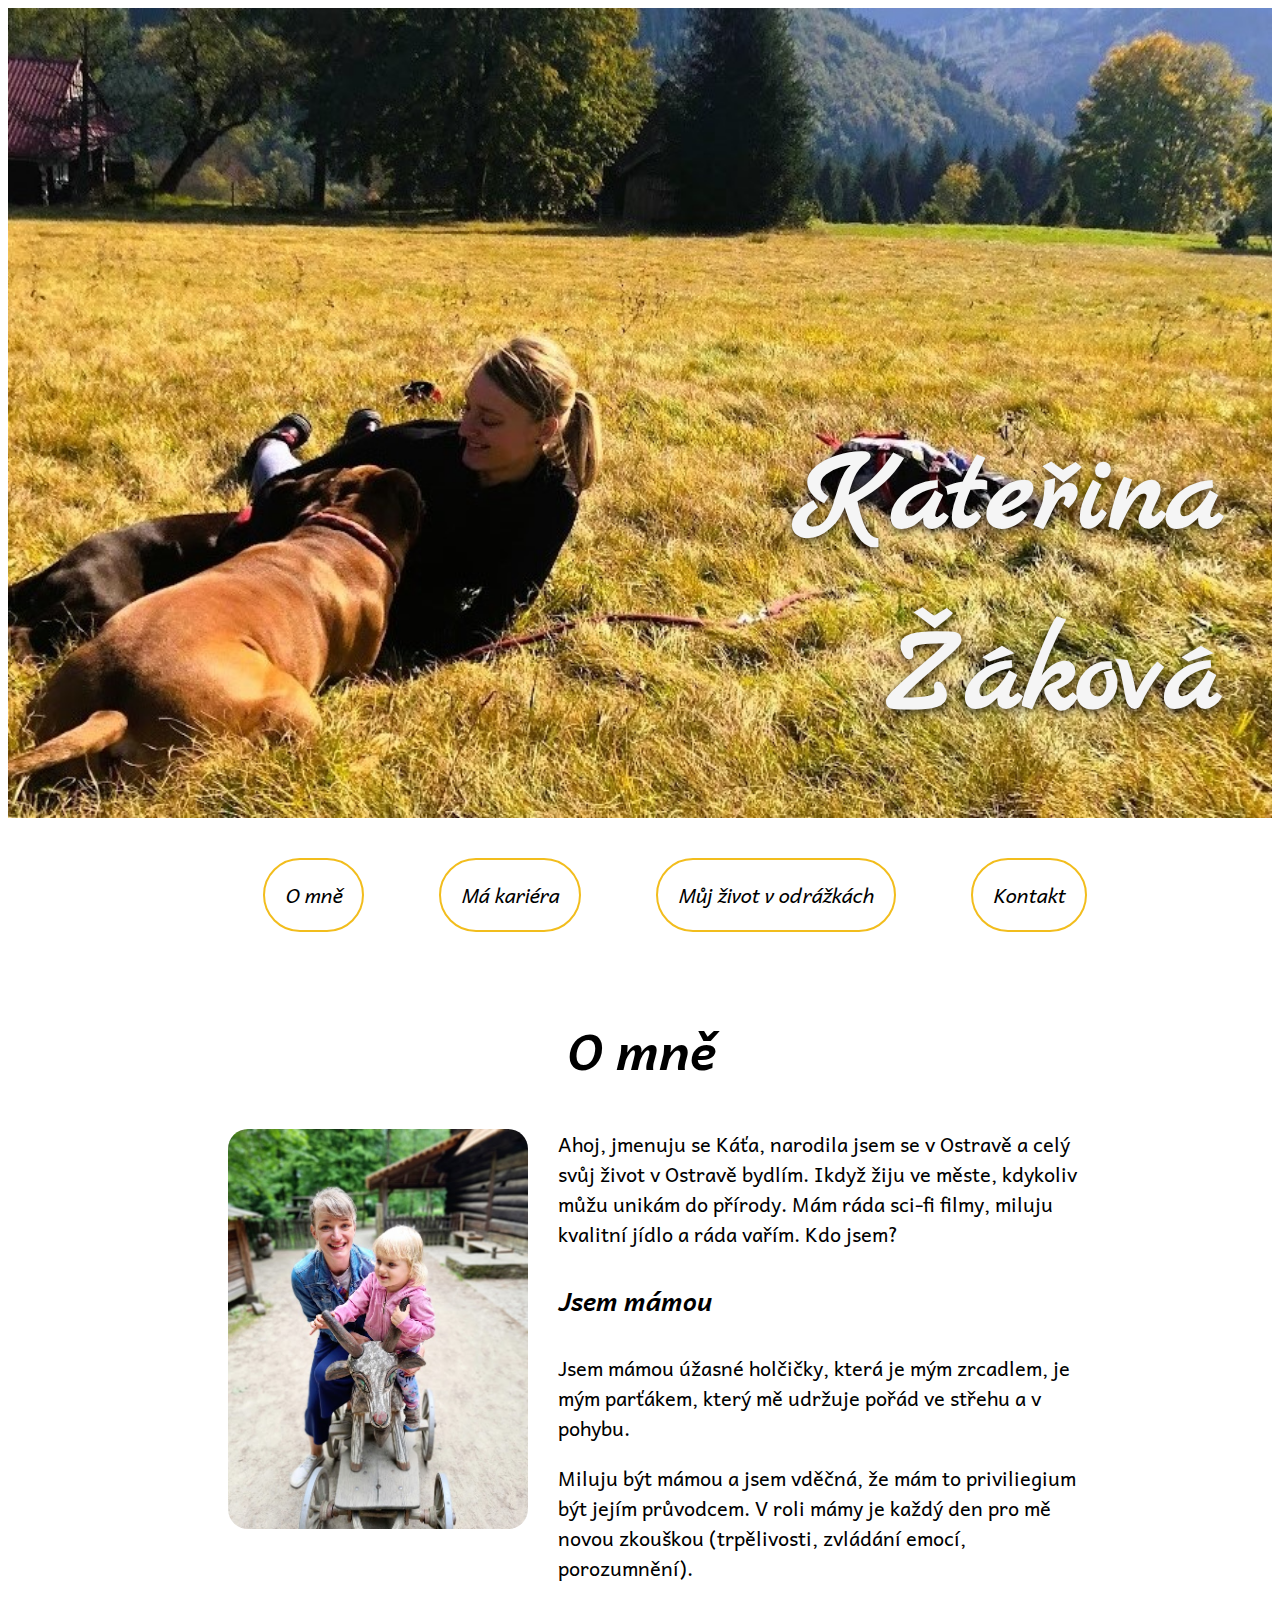
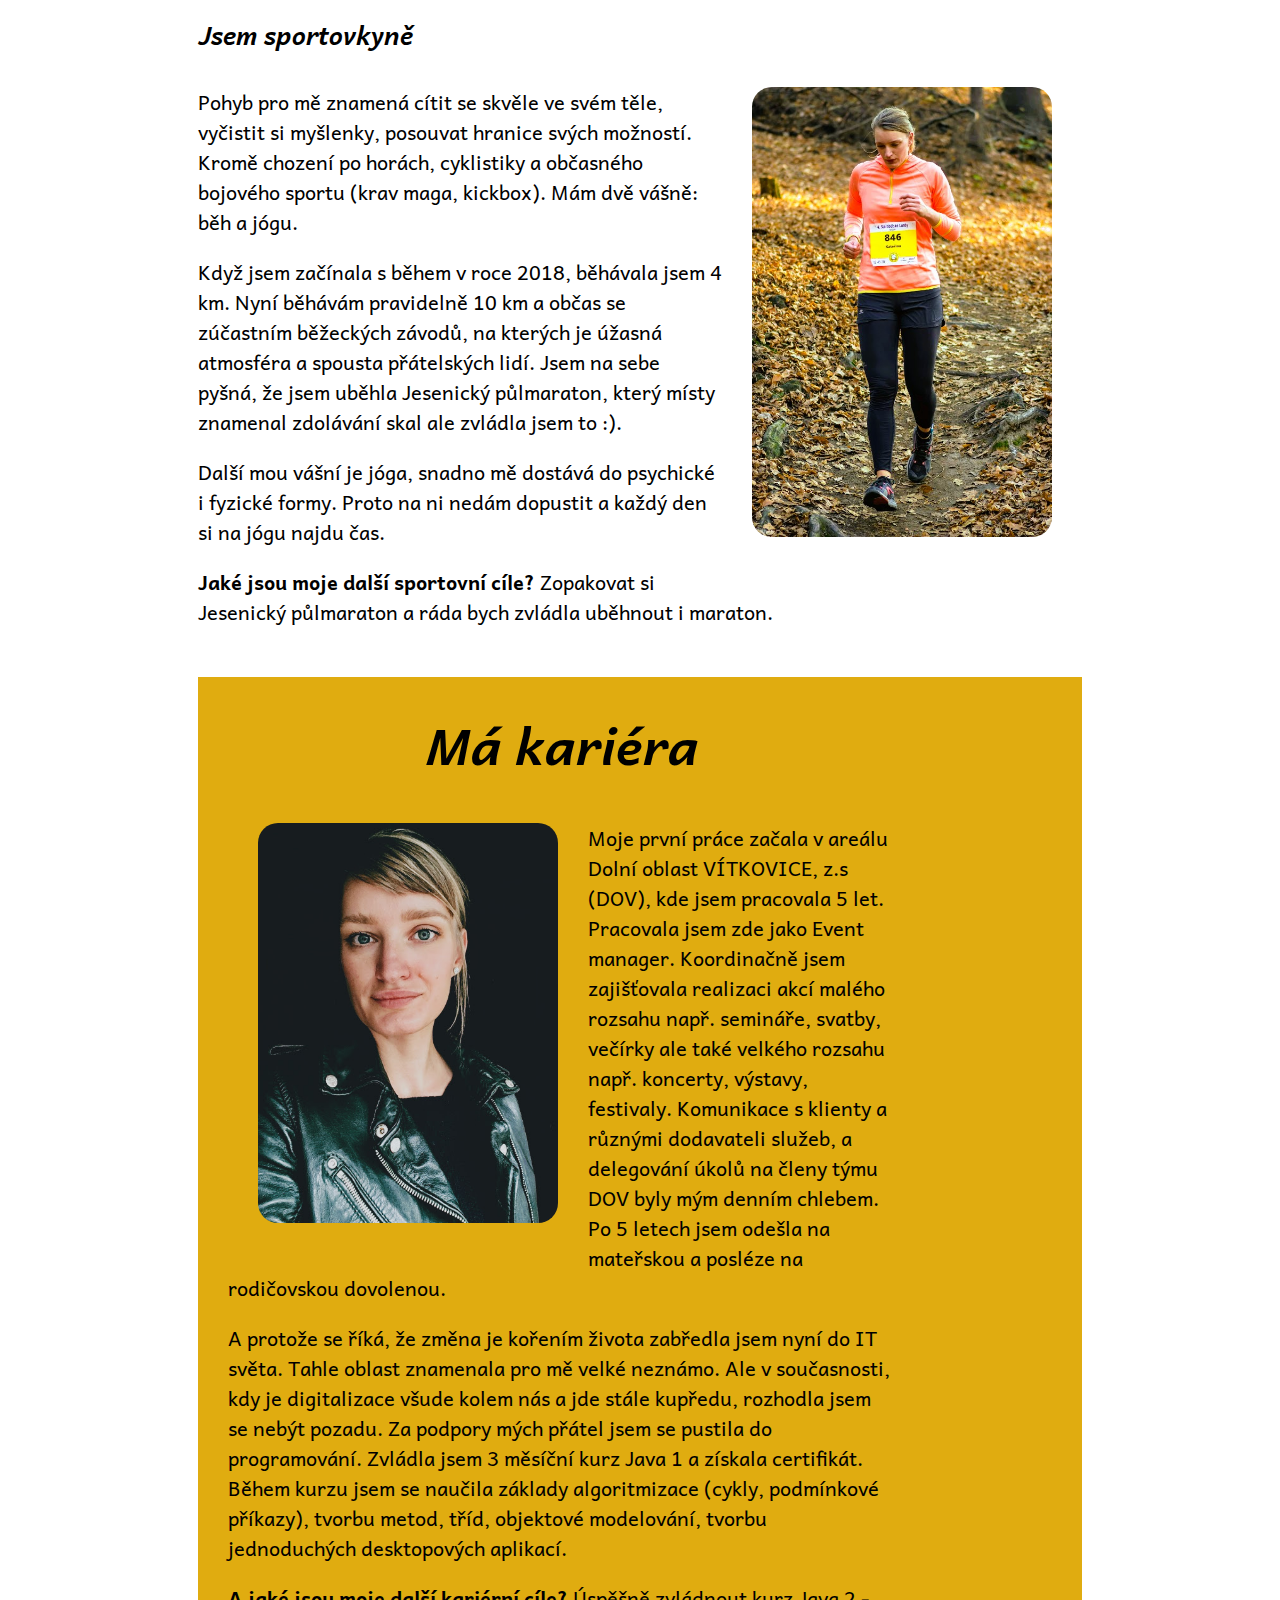
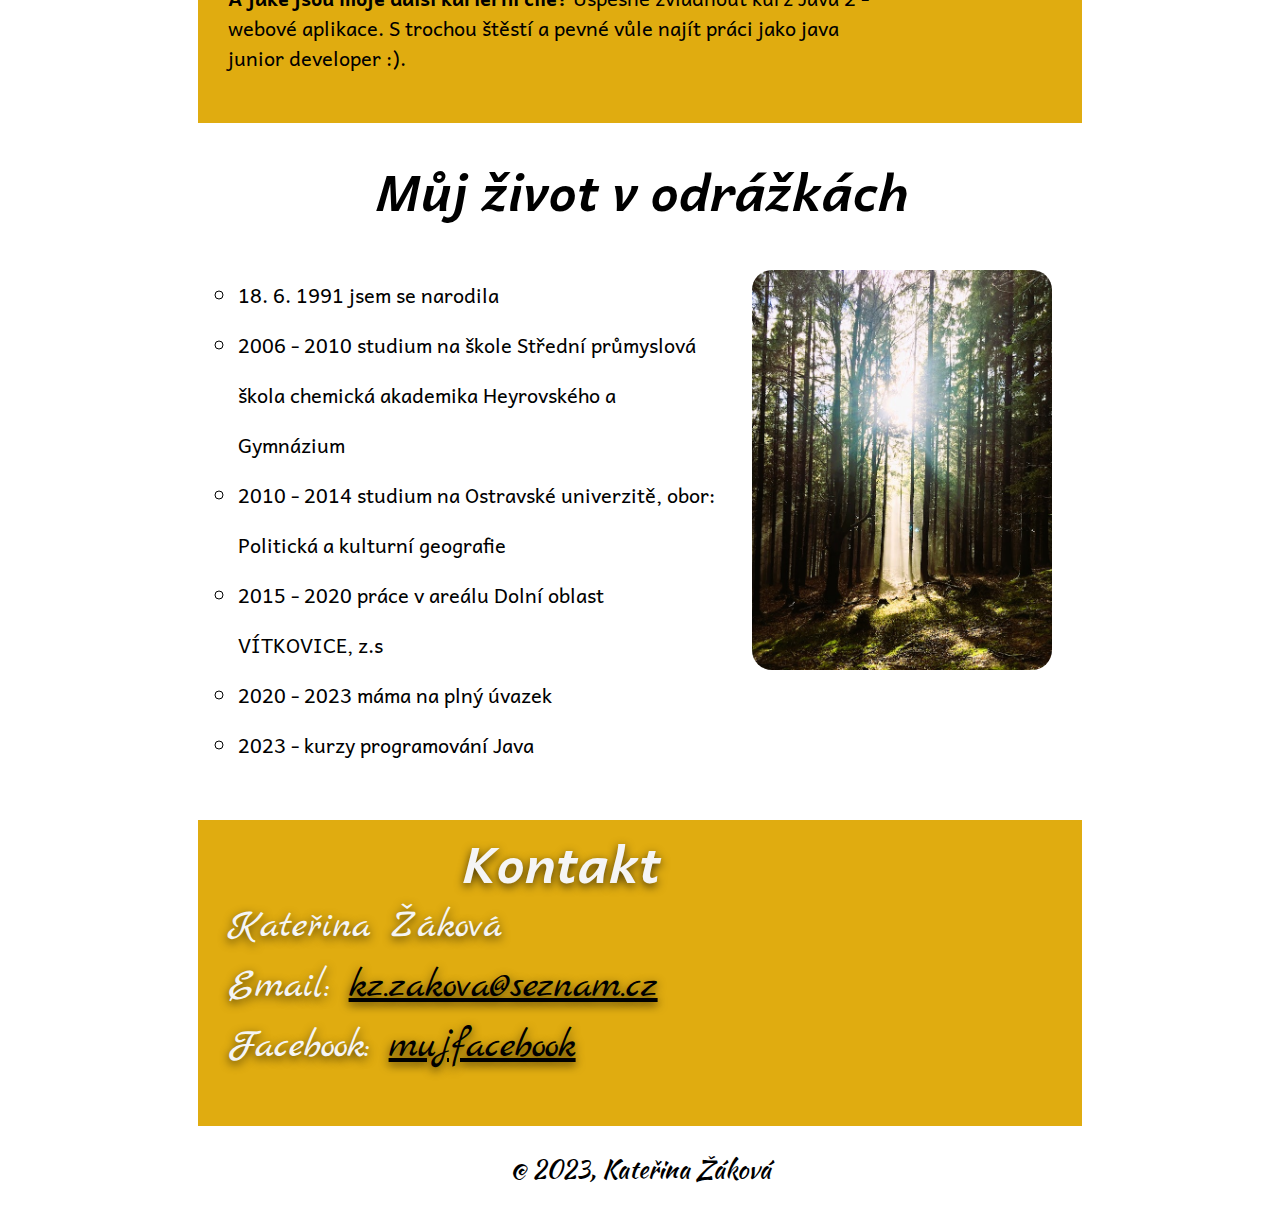
<file: src/main/resources/static/index.html>
<!DOCTYPE html>
<html lang="en">
<head>
    <meta charset="UTF-8">
    <meta name="viewport" content="width=device-width, initial-scale=1.0">
    <link rel="preconnect" href="https://fonts.googleapis.com">
    <link rel="preconnect" href="https://fonts.gstatic.com" crossorigin>
    <link href="https://fonts.googleapis.com/css2?family=Andika:ital,wght@0,400;0,700;1,400;1,700&family=Bad+Script&family=Caveat:wght@400;500;600&family=Fuggles&family=Handlee&family=Kaushan+Script&family=Marck+Script&family=Parisienne&family=Zeyada&display=swap" rel="stylesheet">

    <title>Kateřina Žáková</title>
    <link rel="stylesheet" href="style.css">
</head>
<body>
    <!--Hlavička stránky-->
    <header class="hlavicka">
        <h1>Kateřina Žáková</h1> 
    </header>

     <!--Menu-->
    <ul class="menu">
        <li><a href="#omne">O mně</a></li>
        <li><a href="#makariera">Má kariéra</a></li>
        <li><a href="#mujzivotvodrazkach">Můj život v odrážkách</a></li>
        <li><a href="#kontakt">Kontakt</a></li>
    </ul>
    
    <!--Sekce O mně-->
    <section class="omne" id="omne">
        <h2>O mně</h2>
        <img class = "fotkavlevo foto-mamasdcerouvroznove" src="fotografie/roznov.jpg" alt="Máma s dcerou v Rožnově">
        <p>Ahoj, jmenuju se Káťa, narodila jsem se v Ostravě a celý svůj život v Ostravě bydlím. Ikdyž žiju ve měste, kdykoliv můžu unikám do přírody. Mám ráda sci-fi filmy, miluju kvalitní jídlo a ráda vařím. Kdo jsem?</p>
        <h4>Jsem mámou</h4>
        <p> Jsem mámou úžasné holčičky, která je mým zrcadlem, je mým parťákem, 
            který mě udržuje pořád ve střehu a v pohybu. 
        </p>
        <p> Miluju být mámou a jsem vděčná, 
            že mám to priviliegium být jejím průvodcem.
            V roli mámy je každý den pro mě novou zkouškou (trpělivosti, zvládání emocí, porozumnění).
        </p>
        <h4 class="jsemsportovkyne">Jsem sportovkyně</h4>
        <img class= "fotkavpravo foto-behbelskyles" src="fotografie/beh.jpg" alt="Běžecké závody">
        
        <p> Pohyb pro mě znamená cítit se skvěle ve svém těle, 
            vyčistit si myšlenky, posouvat hranice svých možností. 
            Kromě chození po horách, cyklistiky a občasného bojového sportu (krav maga, kickbox). Mám dvě vášně: běh a jógu.
        </p> 
        
        <p> Když jsem začínala s během v roce 2018, běhávala jsem 4 km. Nyní běhávám pravidelně 10 km a občas se zúčastním běžeckých závodů, 
            na kterých je úžasná atmosféra a spousta přátelských lidí. Jsem na sebe pyšná, že jsem uběhla Jesenický půlmaraton, který místy znamenal zdolávání skal ale zvládla jsem to :).</p>
        
        <p>Další mou vášní je jóga, snadno mě dostává do psychické i fyzické formy. Proto na ni nedám dopustit a každý den si na jógu najdu čas.</p>
        
        <p> <strong>Jaké jsou moje další sportovní cíle?</strong>
            Zopakovat si Jesenický půlmaraton a ráda bych zvládla uběhnout i maraton.
        </p>
    </section>

    <!--Sekce Má kariéra-->
    <section class="makariera" id="makariera">
        <h2>Má kariéra</h2>
        <img class="fotkavlevo foto-mojeprofilovka" src="fotografie/profilovka.jpg" alt ="Katka-profilové foto">
        <p> Moje první práce začala v areálu Dolní oblast VÍTKOVICE, z.s (DOV), kde jsem pracovala 5 let. Pracovala jsem zde jako Event manager. 
            Koordinačně jsem zajišťovala realizaci akcí malého rozsahu např. semináře, svatby, večírky ale také velkého rozsahu např. koncerty, výstavy, festivaly.
            Komunikace s klienty a různými dodavateli služeb, a delegování úkolů na členy týmu DOV byly mým denním chlebem. 
            Po 5 letech jsem odešla na mateřskou a posléze na rodičovskou dovolenou.  
        </p> 
        
        <p> A protože se říká, že změna je kořením života zabředla jsem nyní do IT světa. 
            Tahle oblast znamenala pro mě velké neznámo. Ale v současnosti, kdy je digitalizace všude kolem nás a jde stále kupředu, rozhodla jsem se nebýt pozadu.
            Za podpory mých přátel jsem se pustila do programování. Zvládla jsem 3 měsíční kurz Java 1 a získala certifikát. Během kurzu jsem se naučila základy algoritmizace (cykly, podmínkové příkazy), tvorbu metod, tříd, objektové modelování, tvorbu jednoduchých desktopových aplikací.
            
        <p> <strong>A jaké jsou moje další kariérní cíle?</strong> Úspěšně zvládnout kurz Java 2 - webové aplikace. 
            S trochou štěstí a pevné vůle najít práci jako java junior developer :).
        </p> 
    </section>
    <!--Sekce Můj život v odrážkách-->
    <section class="mujzivotvodrazkach" id="mujzivotvodrazkach">
        <h2>Můj život v odrážkách</h2>
        <img class ="fotkavpravo foto-les" src="fotografie/slunce_v_lese.jpg" alt="Slunce v lese">
        <ul>
            <li>18. 6. 1991 jsem se narodila</li>
            <li>2006 - 2010 studium na škole Střední průmyslová škola chemická akademika Heyrovského a Gymnázium</li>
            <li>2010 - 2014 studium na Ostravské univerzitě, obor: Politická a kulturní geografie</li>
            <li>2015 - 2020 práce v areálu Dolní oblast VÍTKOVICE, z.s</li>
            <li>2020 - 2023 máma na plný úvazek</li>
            <li>2023 - kurzy programování Java </li>
        </ul>
    </section>
    <!--Sekce Kontakt-->
    <section class="kontakt" id="kontakt">
        <h2>Kontakt</h2>
        <p>Kateřina Žáková</p>
        <p>Email: <a href="mailto:kz.zakova@seznam.cz">kz.zakova@seznam.cz</a></p>
        <p>Facebook: <a href="https://www.facebook.com/" target="_blank"> mujfacebook</a></p>
        
    </section>
    <footer class="paticka">
        <!--Sekce Patička stránky--> 
        <p>@ 2023, Kateřina Žáková</p>
    </footer>
</body>
</html>
</file>
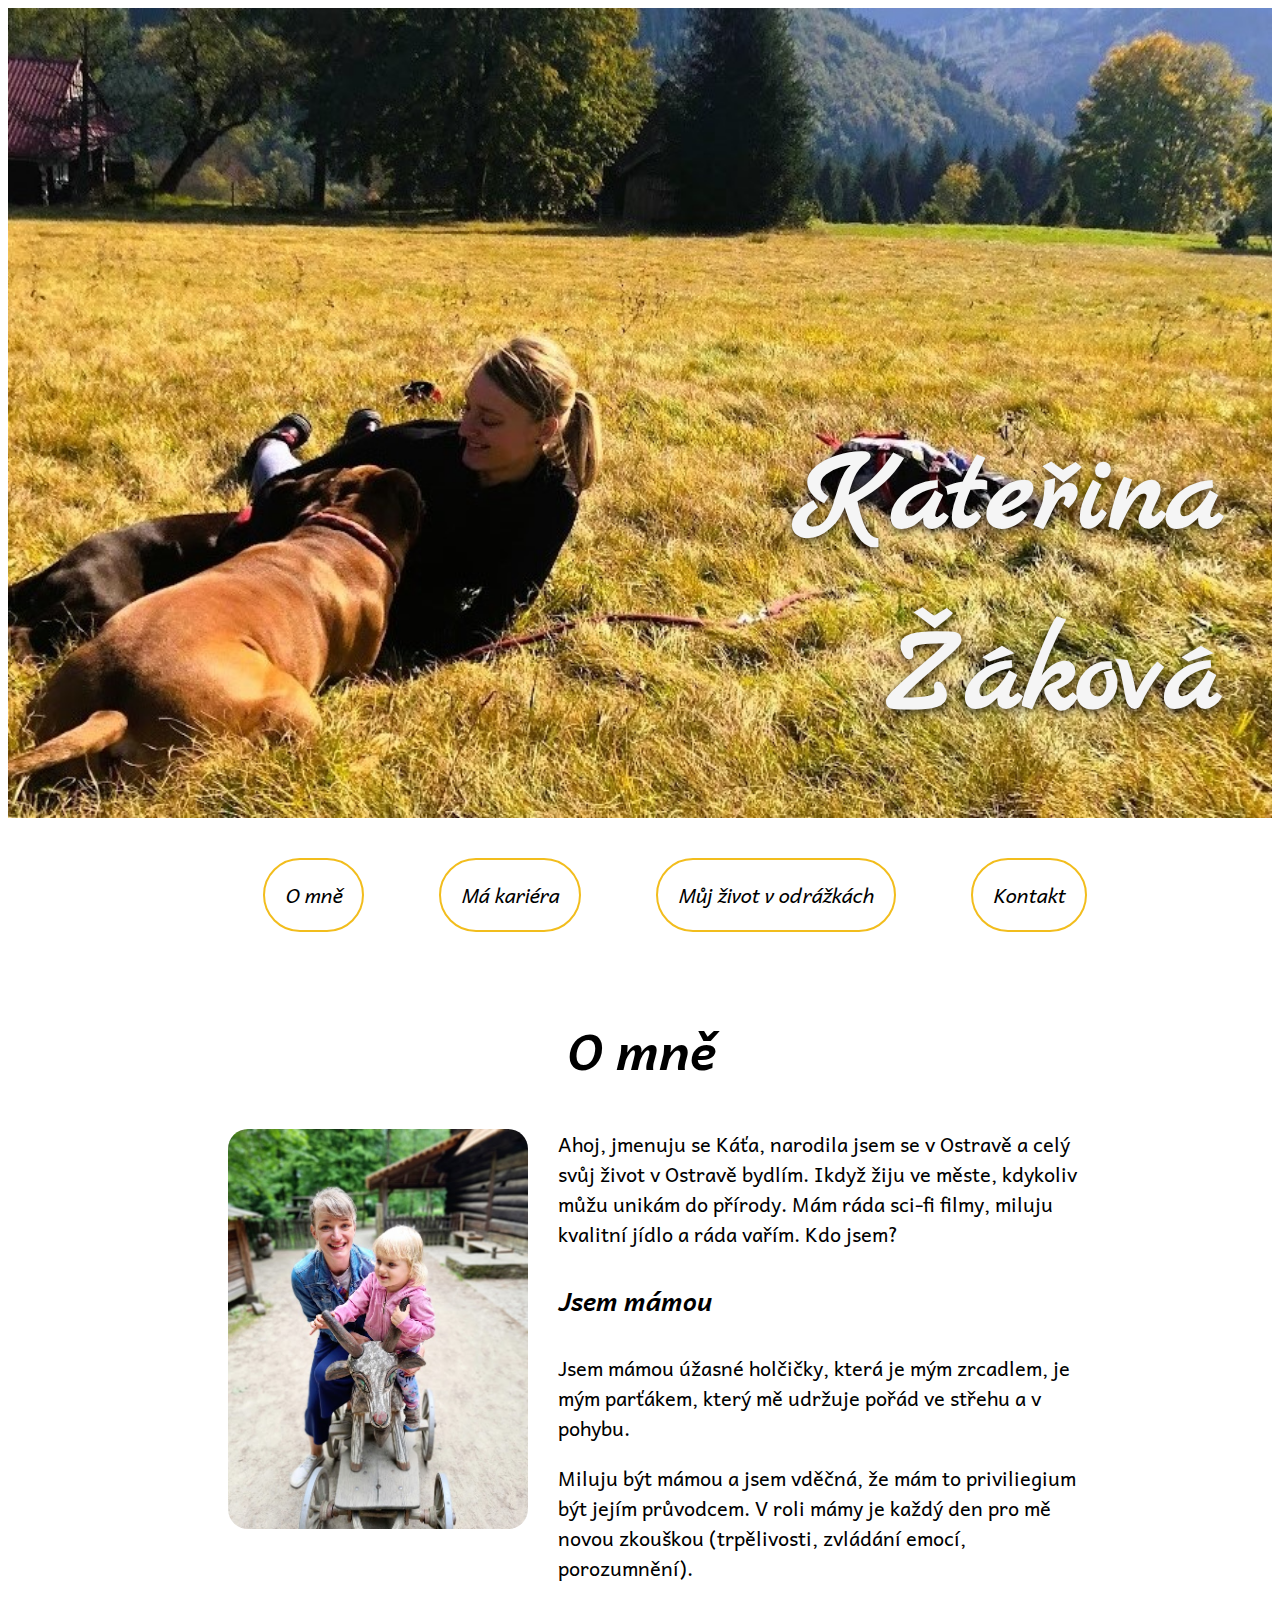
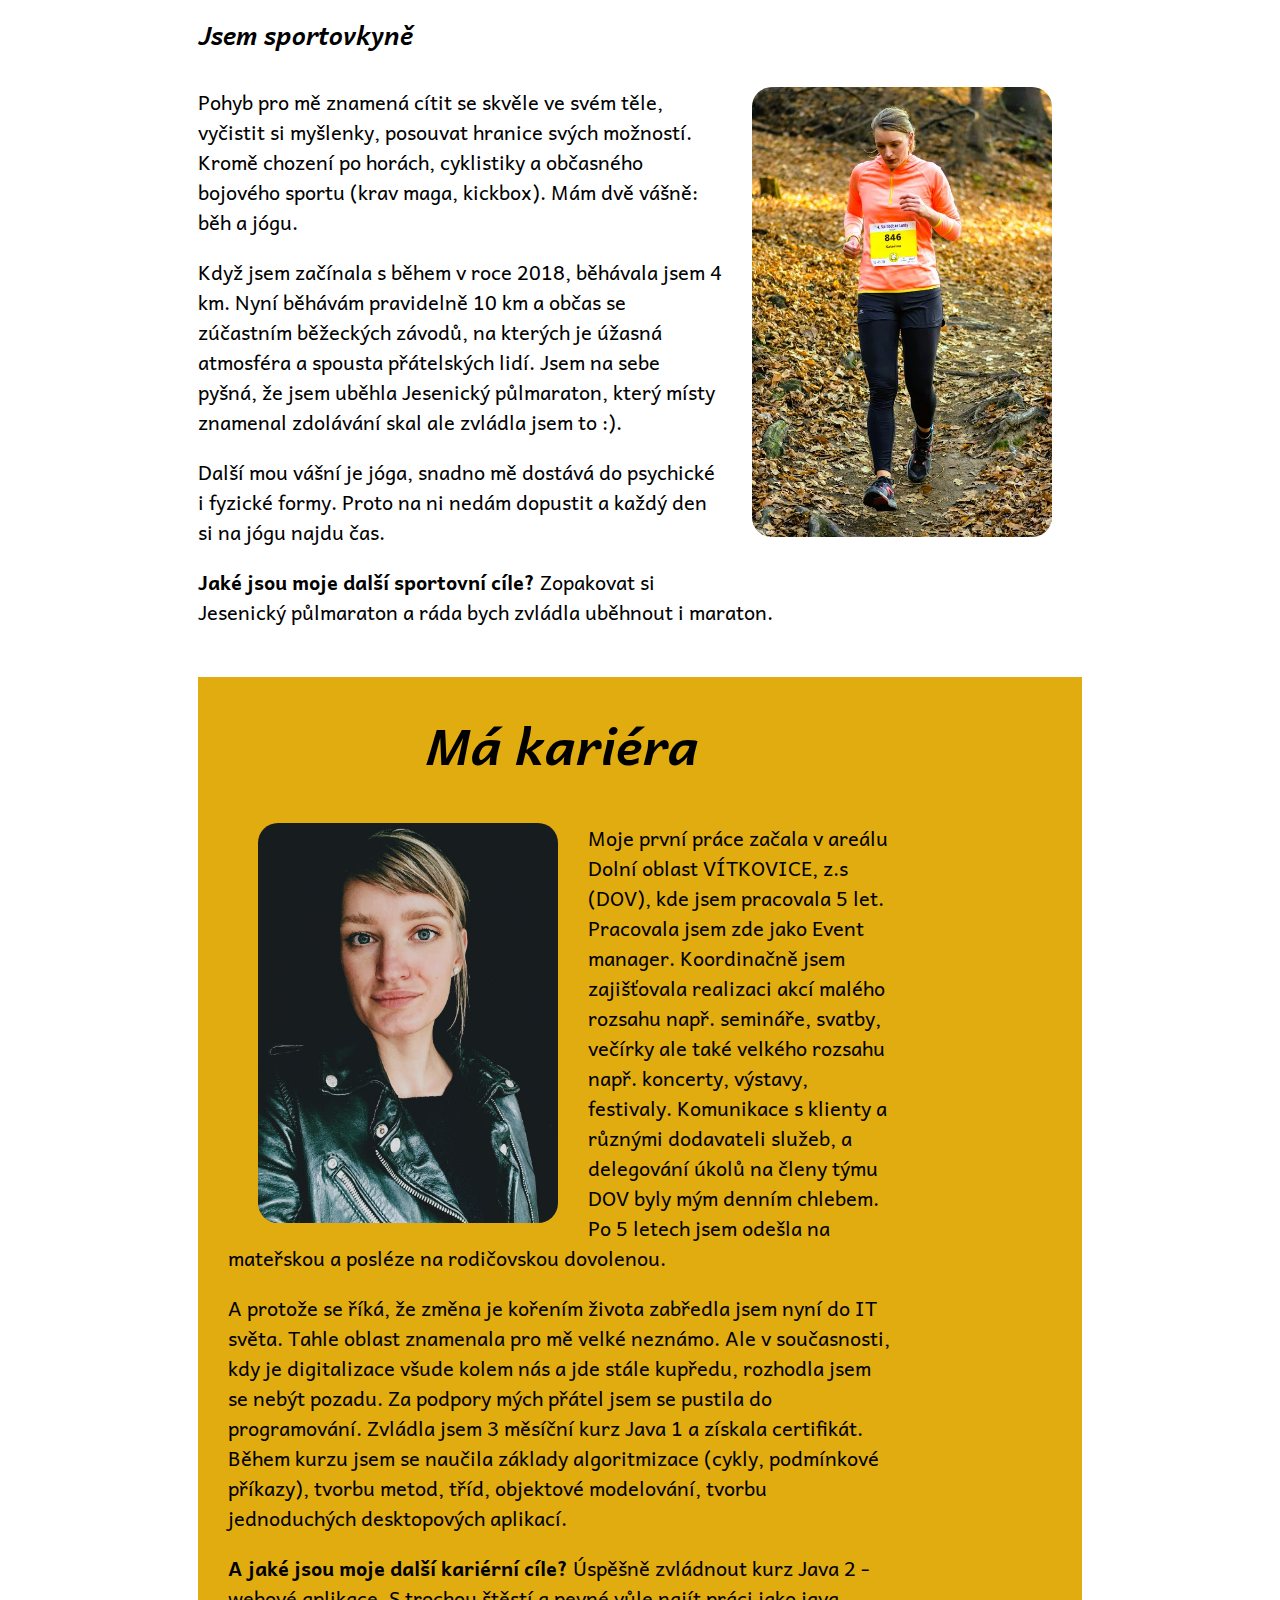
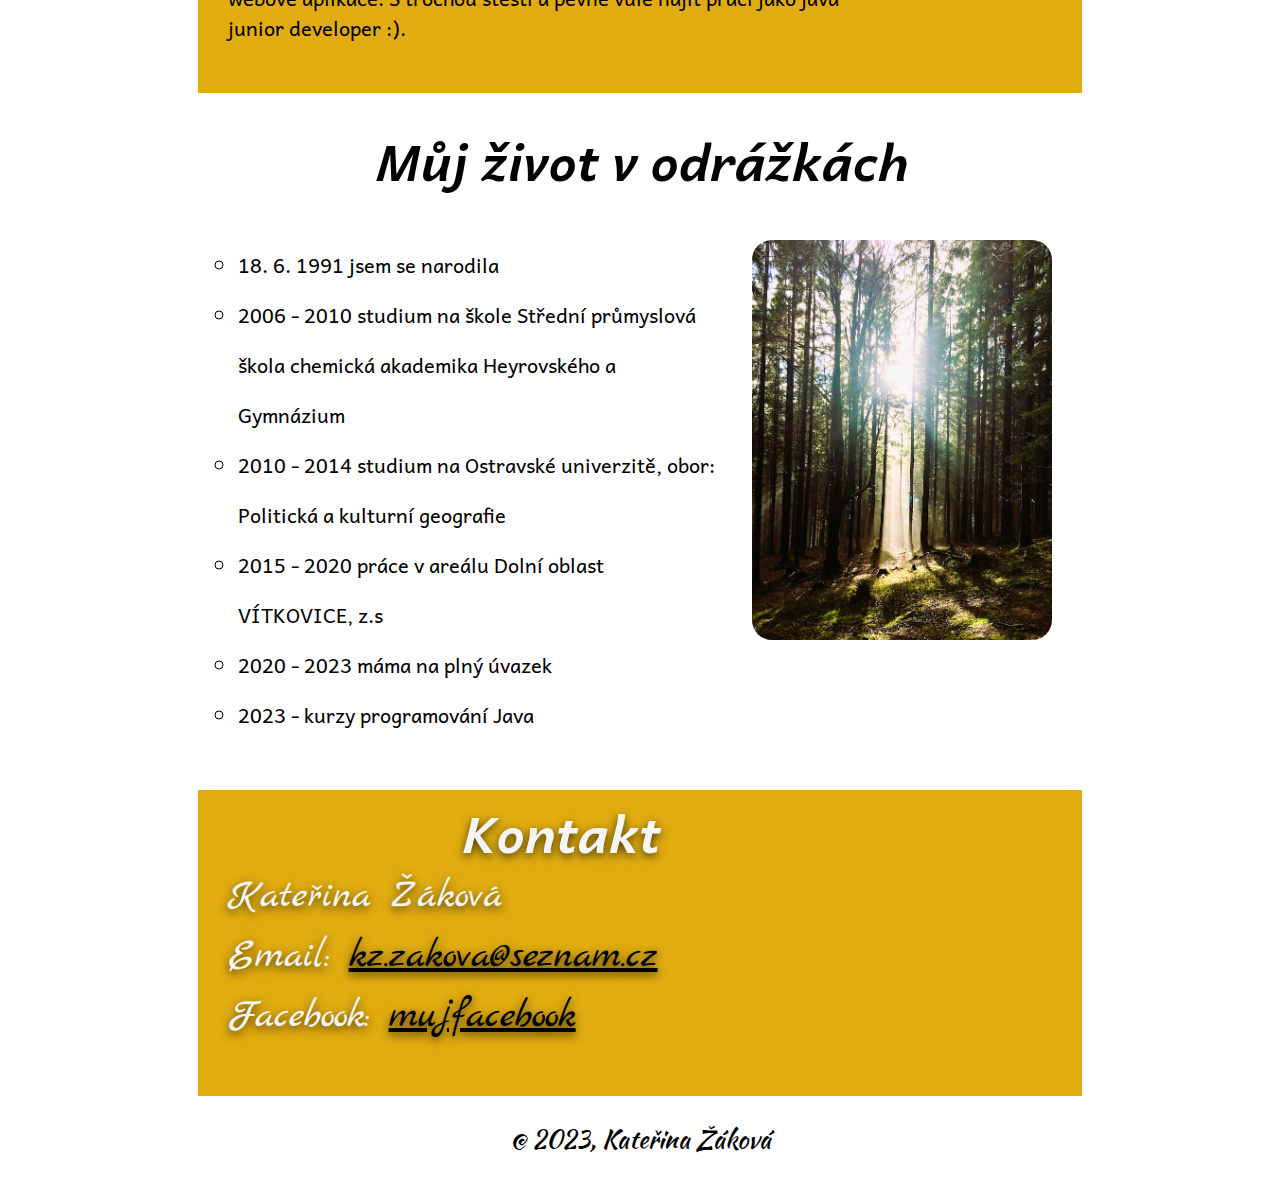
<file: src/main/resources/static/static/index.html>
<!DOCTYPE html>
<html lang="en">
<head>
    <meta charset="UTF-8">
    <meta name="viewport" content="width=device-width, initial-scale=1.0">
    <link rel="preconnect" href="https://fonts.googleapis.com">
    <link rel="preconnect" href="https://fonts.gstatic.com" crossorigin>
    <link href="https://fonts.googleapis.com/css2?family=Andika:ital,wght@0,400;0,700;1,400;1,700&family=Bad+Script&family=Caveat:wght@400;500;600&family=Fuggles&family=Handlee&family=Kaushan+Script&family=Marck+Script&family=Parisienne&family=Zeyada&display=swap" rel="stylesheet">

    <title>Kateřina Žáková</title>
    <link rel="stylesheet" href="style.css">
</head>
<body>
    <!--Hlavička stránky-->
    <header class="hlavicka">
        <h1>Kateřina Žáková</h1> 
    </header>

     <!--Menu-->
    <ul class="menu">
        <li><a href="#omne">O mně</a></li>
        <li><a href="#makariera">Má kariéra</a></li>
        <li><a href="#mujzivotvodrazkach">Můj život v odrážkách</a></li>
        <li><a href="#kontakt">Kontakt</a></li>
    </ul>
    
    <!--Sekce O mně-->
    <section class="omne" id="omne">
        <h2>O mně</h2>
        <img class = "foto-mamasdcerouvroznove" src="fotografie/Roznov.jpg" alt="Máma s dcerou v Rožnově">
        <p>Ahoj, jmenuju se Káťa, narodila jsem se v Ostravě a celý svůj život v Ostravě bydlím. Ikdyž žiju ve měste, kdykoliv můžu unikám do přírody. Mám ráda sci-fi filmy, miluju kvalitní jídlo a ráda vařím. Kdo jsem?</p>
        <h4>Jsem mámou</h4>
        <p> Jsem mámou úžasné holčičky, která je mým zrcadlem, je mým parťákem, 
            který mě udržuje pořád ve střehu a v pohybu. 
        </p>
        <p> Miluju být mámou a jsem vděčná, 
            že mám to priviliegium být jejím průvodcem.
            V roli mámy je každý den pro mě novou zkouškou (trpělivosti, zvládání emocí, porozumnění).</p> 
        </p>
        <h4 class="jsemsportovkyne">Jsem sportovkyně</h4>
        <img class= "foto-behbelskyles" src="fotografie/Beh.JPG" alt="Běžecké závody">
        
        <p> Pohyb pro mě znamená cítit se skvěle ve svém těle, 
            vyčistit si myšlenky, posouvat hranice svých možností. 
            Kromě chození po horách, cyklistiky a občasného bojového sportu (krav maga, kickbox). Mám dvě vášně: běh a jógu.
        </p> 
        
        <p> Když jsem začínala s během v roce 2018, běhávala jsem 4 km. Nyní běhávám pravidelně 10 km a občas se zúčastním běžeckých závodů, 
            na kterých je úžasná atmosféra a spousta přátelských lidí. Jsem na sebe pyšná, že jsem uběhla Jesenický půlmaraton, který místy znamenal zdolávání skal ale zvládla jsem to :).</p>
        
        <p>Další mou vášní je jóga, snadno mě dostává do psychické i fyzické formy. Proto na ni nedám dopustit a každý den si na jógu najdu čas.</p>
        
        <p> <strong>Jaké jsou moje další sportovní cíle?</strong>
            Zopakovat si Jesenický půlmaraton a ráda bych zvládla uběhnout i maraton.
        </p>
    </section>

    <!--Sekce Má kariéra-->
    <section class="makariera" id="makariera">
        <h2>Má kariéra</h2>
        <img class="foto-mojeprofilovka" src="fotografie/profilovka_1.JPG" alt = "Katka-profilové foto">
        <p> Moje první práce začala v areálu Dolní oblast VÍTKOVICE, z.s (DOV), kde jsem pracovala 5 let. Pracovala jsem zde jako Event manager. 
            Koordinačně jsem zajišťovala realizaci akcí malého rozsahu např. semináře, svatby, večírky ale také velkého rozsahu např. koncerty, výstavy, festivaly.
            Komunikace s klienty a různými dodavateli služeb, a delegování úkolů na členy týmu DOV byly mým denním chlebem. 
            Po 5 letech jsem odešla na mateřskou a posléze na rodičovskou dovolenou.  
        </p> 
        
        <p> A protože se říká, že změna je kořením života zabředla jsem nyní do IT světa. 
            Tahle oblast znamenala pro mě velké neznámo. Ale v současnosti, kdy je digitalizace všude kolem nás a jde stále kupředu, rozhodla jsem se nebýt pozadu.
            Za podpory mých přátel jsem se pustila do programování. Zvládla jsem 3 měsíční kurz Java 1 a získala certifikát. Během kurzu jsem se naučila základy algoritmizace (cykly, podmínkové příkazy), tvorbu metod, tříd, objektové modelování, tvorbu jednoduchých desktopových aplikací.
            
        <p> <strong>A jaké jsou moje další kariérní cíle?</strong> Úspěšně zvládnout kurz Java 2 - webové aplikace. 
            S trochou štěstí a pevné vůle najít práci jako java junior developer :).
        </p> 
    </section>
    <!--Sekce Můj život v odrážkách-->
    <section class="mujzivotvodrazkach" id="mujzivotvodrazkach">
        <h2>Můj život v odrážkách</h2>
        <img class = "foto-les" src="fotografie/sluncevlese.JPG" alt="Slunce v lese">
        <ul>
            <li>18. 6. 1991 jsem se narodila</li>
            <li>2006 - 2010 studium na škole Střední průmyslová škola chemická akademika Heyrovského a Gymnázium</li>
            <li>2010 - 2014 studium na Ostravské univerzitě, obor: Politická a kulturní geografie</li>
            <li>2015 - 2020 práce v areálu Dolní oblast VÍTKOVICE, z.s</li>
            <li>2020 - 2023 máma na plný úvazek</li>
            <li>2023 - kurzy programování Java </li>
        </ul>
    </section>
    <!--Sekce Kontakt-->
    <section class="kontakt" id="kontakt">
        <h2>Kontakt</h2>
        <p>Kateřina Žáková</p>
        <p>Email: <a href="mailto:kz.zakova@seznam.cz">kz.zakova@seznam.cz</a></p>
        <p>Facebook: <a href="https://www.facebook.com/" target="_blank"> mujfacebook</a></p>
        
    </section>
    <footer class="paticka">
        <!--Sekce Patička stránky--> 
        <p>@ 2023, Kateřina Žáková</p>
    </footer>
</body>
</html>
</file>
<file: src/main/resources/static/style.css>
body {
    line-height: 1.5;
    font-family: 'Andika', sans-serif;
    font-size: 20px;
    font-weight: normal;
    padding: 0;
    
}

h1 {
    font-size: 120px;
    text-align: right;
    font-weight: bold ;
    font-style: normal;
    font-family: 'Marck Script', cursive;
    color: whitesmoke;
    text-shadow: 0 3px 10px rgba(0, 0, 0, 0.7);
    padding-top: 350px;
    padding-left: 30%;
    margin:0;
}
.hlavicka{
    background-color: #D8B08C;
    background-image: url(hlavicka_foto.jpg);
    padding: 50px;
    background-repeat: no-repeat;
    background-position: center;
    background-size: cover;
    margin-bottom: 40px;
}

h2 {
    font-size: 50px;
    text-align: center;
    font-weight: bold;
    font-style: italic;
    margin-top: 0%;
}
h4{
    
    font-size: 25px;
    text-align: left;
    font-weight: bold;
    font-style: italic;

}
img{
    width: 300px;
    border-radius: 20px;
    margin: 0px 30px 30px 30px;
}
.fotkavlevo {
    float:left;
}
.fotkavpravo {
    float:right;
}

.jsemsportovkyne {
clear:left;
}

.paticka {
    text-align: center;
    color: black;
    font-family: 'Kaushan Script', cursive;

}
section {
    padding: 30px 15%;
    overflow: auto;
    border-width: 5px;
}
.menu {
    margin: 0 0 50px;
    padding: 0;
    text-align: center;
    font-style: italic;

}
.menu li{
    display: inline-block;
}
.menu a{
    font-style: italic;
    display: inline-block;
    color: black;
    text-decoration: none;
    padding: 20px;
    border-width: 2px;
    border-color: #F2BD1D;
    border-style: solid;
    border-radius: 40px;
    margin-left: 70px;

}
.menu a:hover{
background-color: hsl(45, 87%, 47%);
}

.paticka {
    color: black;
    font-size: 25px;

}
.mujzivotvodrazkach li{
    line-height: 2.5;
    list-style:circle;
}
.makariera{
    background-color:hsl(45, 87%, 47%);
    margin-left: 15%;
    margin-right: 15%;
    padding-left: 30px;
}
.kontakt h2 {
    font-family: 'Andika', sans-serif;
    font-size: 50px;
}
.kontakt {
    color: whitesmoke;
    text-shadow: 0 3px 10px rgba(0, 0, 0, 0.7);
    font-family: 'Marck Script', cursive;
    font-size: 40px;
    line-height: 0.5;
    background-color: hsl(45, 87%, 47%);
    text-align: left;
    margin-left: 15%;
    margin-right: 15%;
    padding-left: 30px;

}
.kontakt a{
    color: black;
}
</file>
<file: src/main/resources/static/static/style.css>
body {
    line-height: 1.5;
    font-family: 'Andika', sans-serif;
    font-size: 20px;
    font-weight: normal;
    padding: 0;
    
}

h1 {
    font-size: 120px;
    text-align: right;
    font-weight: heavy ;
    font-style: normal;
    font-family: 'Marck Script', cursive;
    color: whitesmoke;
    text-shadow: 0 3px 10px rgba(0, 0, 0, 0.7);
    padding-top: 350px;
    padding-left: 30%;
    margin:0;
}
.hlavicka{
    background-color: #D8B08C;
    background-image: url(hlavicka3.JPG);
    padding: 50px;
    background-repeat: no-repeat;
    background-position: center;
    background-size: cover;
    margin-bottom: 40px;
}

h2 {
    font-size: 50px;
    text-align: center;
    font-weight: bold;
    font-style: italic;
    margin-top: 0%;
}
h4{
    
    font-size: 25px;
    text-align: left;
    font-weight: bold;
    font-style: italic;

}

.foto-behbelskyles {
    width: 300px;
    border-radius: 20px;
    margin: 0px 30px 30px 30px;
    float:right;

}
.jsemsportovkyne {
clear:left;
}

.foto-mamasdcerouvroznove {
    width: 300px;
    /*border-radius: 5px 100px 5px 100px;*/
    border-radius: 20px;
    margin: 0 30px 30px 30px;
    float:left;
}

.foto-les {
    width: 300px;
    border-radius: 20px;
    margin: 0 30px 30px 30px;
    float:right;

}
.foto-mojeprofilovka {
    width: 300px;
    border-radius: 20px;
    margin: 0 30px 0 30px;
    float:left; 
}
.paticka {
    text-align: center;
    color: black;
    font-family: 'Kaushan Script', cursive;

}
section {
    padding: 30px 15%;
    overflow: auto;
    border-width: 5px;
}
.menu {
    margin: 0;
    margin-bottom: 50px;
    padding: 0;
    text-align: center;
    font-style: italic;

}
.menu li{
    display: inline-block;
}
.menu a{
    font-style: italic;
    display: inline-block;
    color: black;
    text-decoration: none;
    padding: 20px;
    border-width: 2px;
    border-color: #F2BD1D;
    border-style: solid;
    border-radius: 40px;
    margin-left: 70px;

}
.menu a:hover{
background-color: hsl(45, 87%, 47%);
}

.paticka {
    color: black;
    font-size: 25px;

}
.mujzivotvodrazkach li{
    line-height: 2.5;
    color-scheme: #F2BD1D;
    list-style:circle;
}
.makariera{
    background-color:hsl(45, 87%, 47%);
    margin-left: 15%;
    margin-right: 15%;
    padding-left: 30px;
}
.kontakt h2 {
    font-family: 'Andika', sans-serif;
    font-size: 50px;
}
.kontakt {
    color: whitesmoke;
    text-shadow: 0 3px 10px rgba(0, 0, 0, 0.7);
    font-family: 'Marck Script', cursive;
    font-size: 40px;
    line-height: 0.5;
    background-color: hsl(45, 87%, 47%);
    text-align: left;
    margin-left: 15%;
    margin-right: 15%;
    padding-left: 30px;

}
.kontakt a{
    color: black;
}
</file>
